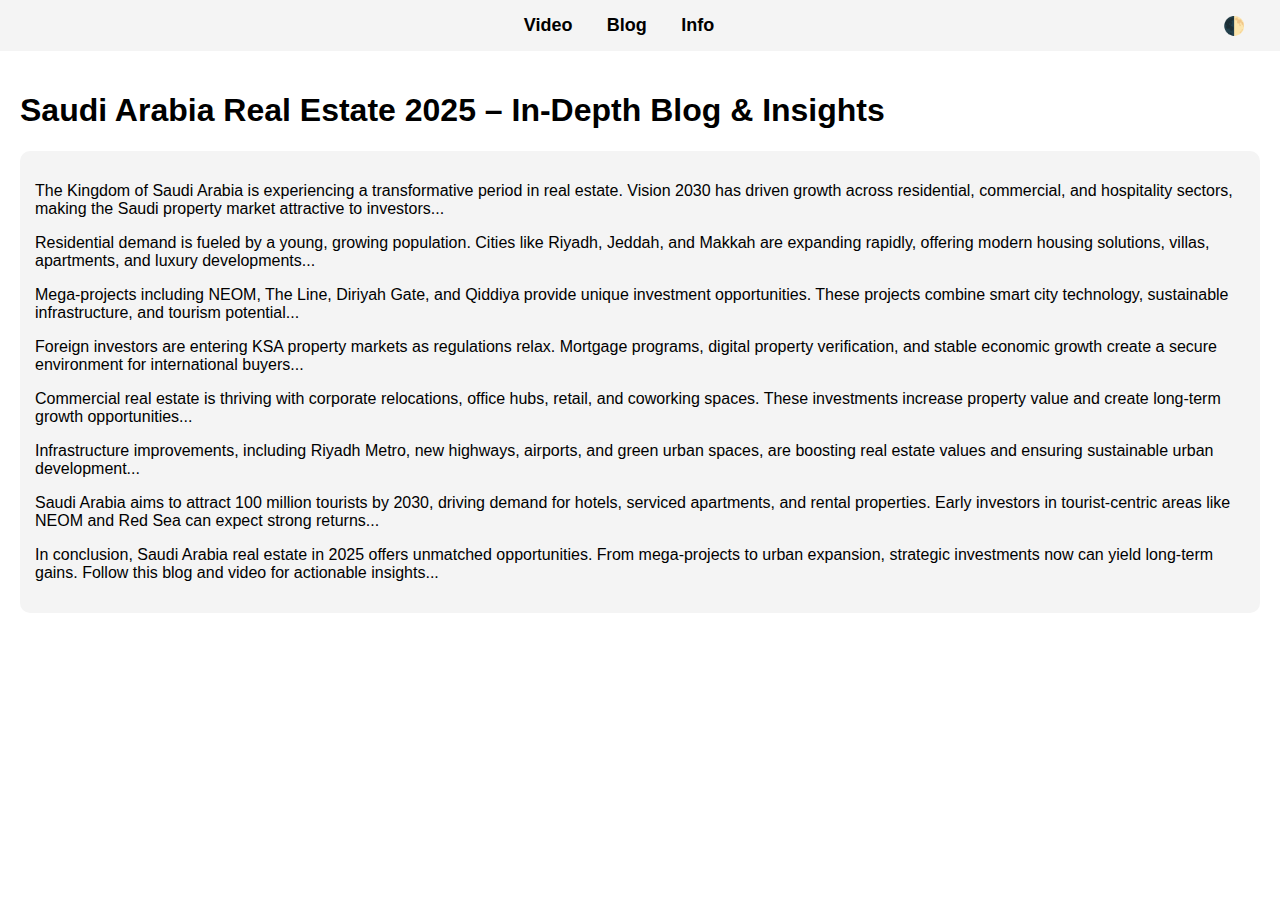
<file: blog.html>
<!DOCTYPE html>
<html lang="en">
<head>
    <meta charset="UTF-8">
    <meta name="viewport" content="width=device-width, initial-scale=1.0">
    <title>Saudi Arabia Real Estate 2025 – Detailed Blog</title>

    <meta name="description" content="1000-word in-depth blog about Saudi Arabia real estate 2025 market trends, investment opportunities, Vision 2030 mega projects, and KSA property insights.">
    <meta name="keywords" content="Saudi Arabia real estate, KSA property market, NEOM, Riyadh housing, Saudi property blog, Vision 2030 real estate">

    <link rel="stylesheet" href="style.css">
</head>
<body>

    <nav>
        <span class="toggle-btn" onclick="toggleTheme()">🌓</span>
        <a href="index.html">Video</a>
        <a href="blog.html">Blog</a>
        <a href="info.html">Info</a>
    </nav>

    <div class="container">
        <h1>Saudi Arabia Real Estate 2025 – In-Depth Blog & Insights</h1>

        <div class="box">
            <p>
                The Kingdom of Saudi Arabia is experiencing a transformative period in real estate. Vision 2030 has driven growth across residential, commercial, and hospitality sectors, making the Saudi property market attractive to investors...
            </p>
            <p>
                Residential demand is fueled by a young, growing population. Cities like Riyadh, Jeddah, and Makkah are expanding rapidly, offering modern housing solutions, villas, apartments, and luxury developments...
            </p>
            <p>
                Mega-projects including NEOM, The Line, Diriyah Gate, and Qiddiya provide unique investment opportunities. These projects combine smart city technology, sustainable infrastructure, and tourism potential...
            </p>
            <p>
                Foreign investors are entering KSA property markets as regulations relax. Mortgage programs, digital property verification, and stable economic growth create a secure environment for international buyers...
            </p>
            <p>
                Commercial real estate is thriving with corporate relocations, office hubs, retail, and coworking spaces. These investments increase property value and create long-term growth opportunities...
            </p>
            <p>
                Infrastructure improvements, including Riyadh Metro, new highways, airports, and green urban spaces, are boosting real estate values and ensuring sustainable urban development...
            </p>
            <p>
                Saudi Arabia aims to attract 100 million tourists by 2030, driving demand for hotels, serviced apartments, and rental properties. Early investors in tourist-centric areas like NEOM and Red Sea can expect strong returns...
            </p>
            <p>
                In conclusion, Saudi Arabia real estate in 2025 offers unmatched opportunities. From mega-projects to urban expansion, strategic investments now can yield long-term gains. Follow this blog and video for actionable insights...
            </p>
        </div>
    </div>

    <script src="global.js"></script>
</body>
</html>
</file>
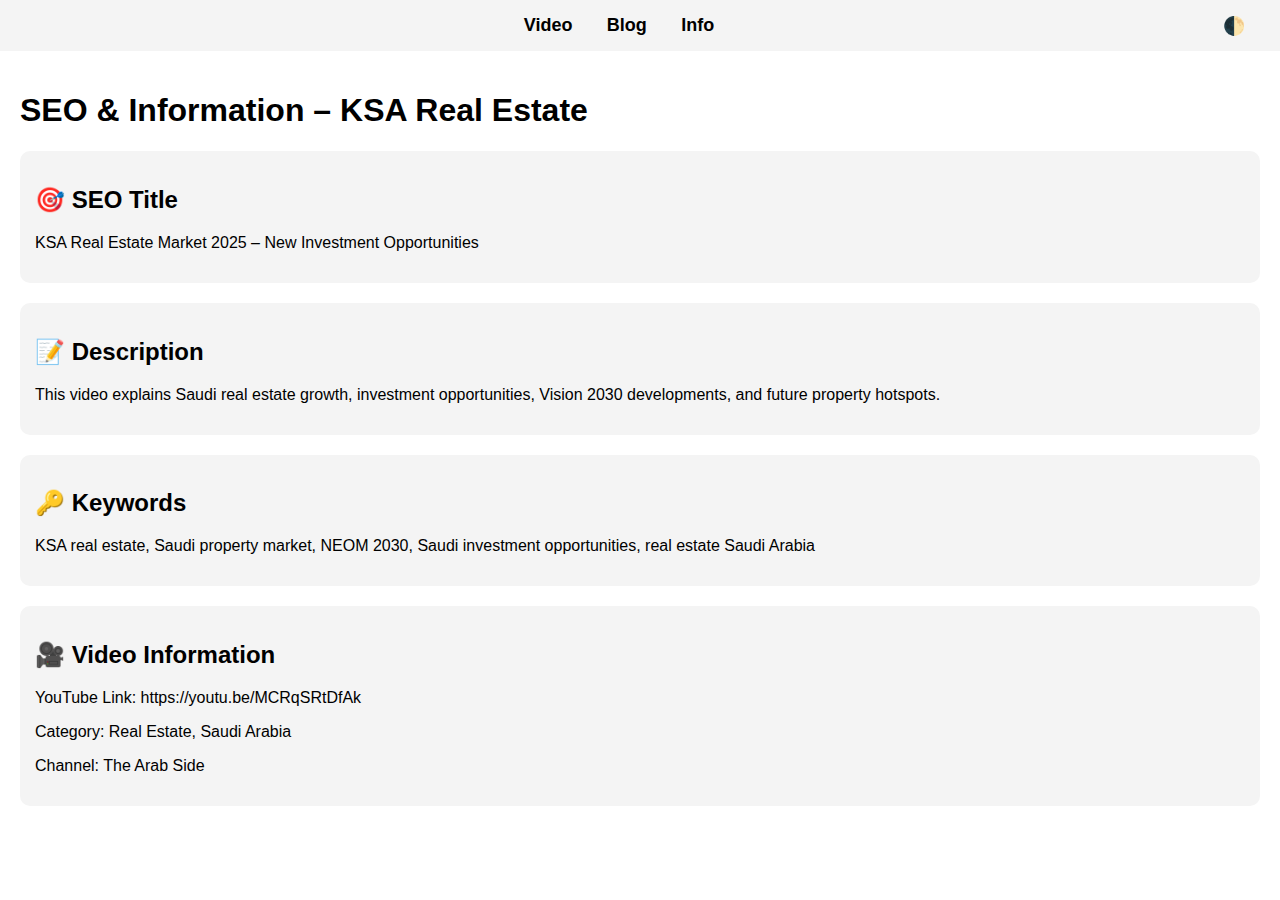
<file: info.html>
<!DOCTYPE html>
<html lang="en">
<head>
    <meta charset="UTF-8">
    <meta name="viewport" content="width=device-width, initial-scale=1.0">
    <title>KSA Real Estate – Information & SEO</title>

    <meta name="description" content="SEO details, meta tags, keywords, and video information for the KSA Real Estate content.">
    <meta name="keywords" content="KSA real estate SEO, Saudi property keywords, The Arab Side">

    <link rel="stylesheet" href="style.css">
</head>

<body>

    <nav>
        <span class="toggle-btn" onclick="toggleTheme()">🌓</span>
        <a href="index.html">Video</a>
        <a href="blog.html">Blog</a>
        <a href="info.html">Info</a>
    </nav>

    <div class="container">

        <h1>SEO & Information – KSA Real Estate</h1>

        <div class="box">
            <h2>🎯 SEO Title</h2>
            <p>KSA Real Estate Market 2025 – New Investment Opportunities</p>
        </div>

        <div class="box">
            <h2>📝 Description</h2>
            <p>This video explains Saudi real estate growth, investment opportunities, Vision 2030 developments, and future property hotspots.</p>
        </div>

        <div class="box">
            <h2>🔑 Keywords</h2>
            <p>KSA real estate, Saudi property market, NEOM 2030, Saudi investment opportunities, real estate Saudi Arabia</p>
        </div>

        <div class="box">
            <h2>🎥 Video Information</h2>
            <p>YouTube Link: https://youtu.be/MCRqSRtDfAk</p>
            <p>Category: Real Estate, Saudi Arabia</p>
            <p>Channel: The Arab Side</p>
        </div>

    </div>

    <script src="global.js"></script>
</body>
</html>
</file>
<file: style.css>
/* ---------- GLOBAL STYLES ---------- */
body {
    margin: 0;
    font-family: Arial, sans-serif;
    background: var(--bg);
    color: var(--text);
    transition: all 0.3s ease;
}

:root {
    --bg: #ffffff;
    --text: #000000;
    --box: #f4f4f4;
}

.dark {
    --bg: #0d0d0d;
    --text: #ffffff;
    --box: #1a1a1a;
}

nav {
    padding: 15px;
    background: var(--box);
    text-align: center;
}

nav a {
    color: var(--text);
    margin: 0 15px;
    text-decoration: none;
    font-size: 18px;
    font-weight: bold;
}

.toggle-btn {
    float: right;
    margin-right: 20px;
    cursor: pointer;
    font-size: 18px;
}

.container {
    padding: 20px;
}

.box {
    background: var(--box);
    padding: 15px;
    border-radius: 10px;
    margin-bottom: 20px;
}

iframe {
    width: 100%;
    height: 80vh;
    border: none;
}

.thumbnail {
    width: 100%;
    max-width: 350px;
    margin: 20px auto;
    display: block;
    border-radius: 10px;
}
</file>
